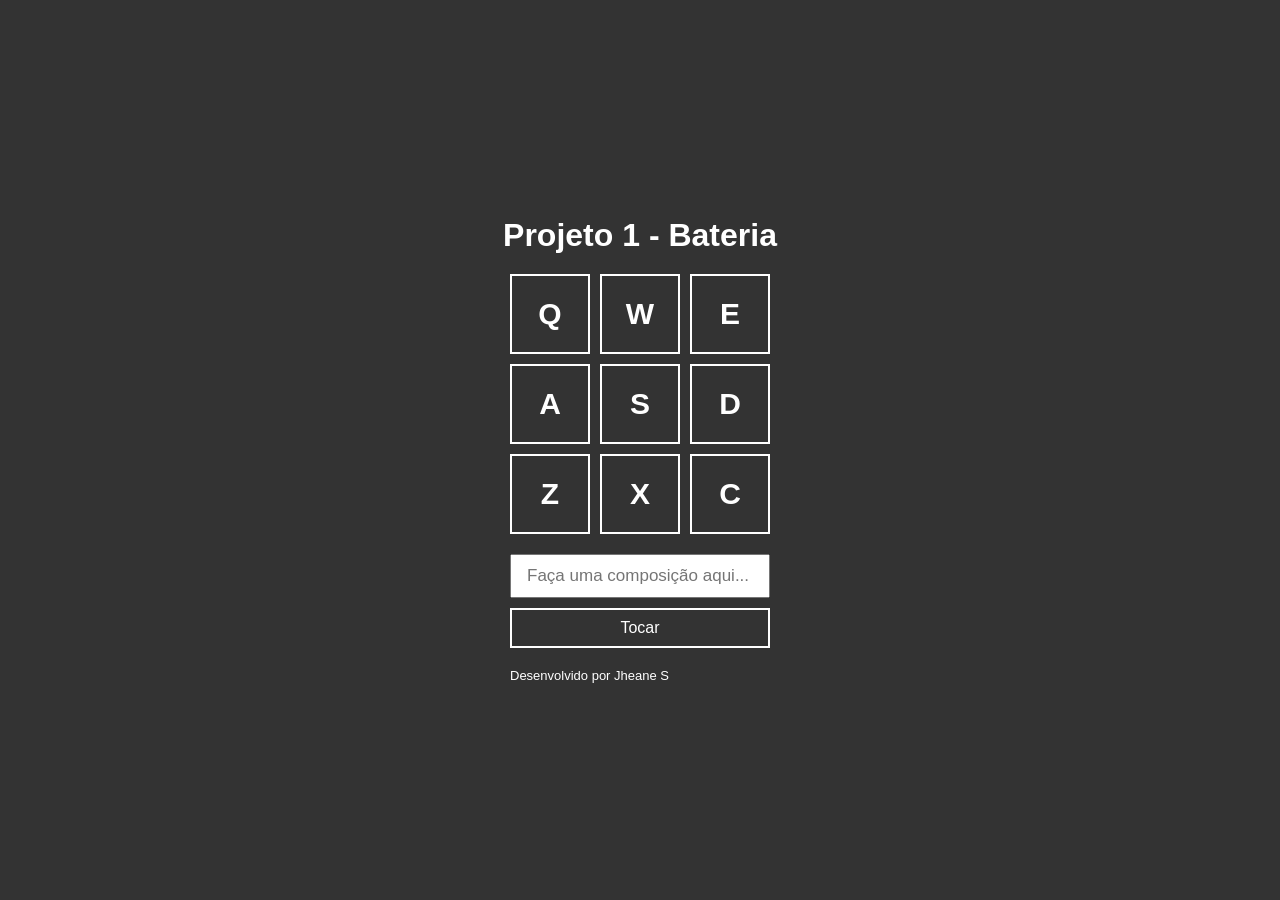
<file: Web/Desafio 7 projetos em 7 dias/Projeto 1 - Bateria/index.html>
<!DOCTYPE html>
<html lang="pt-BR">
<head>
  <meta charset="UTF-8">
  <meta http-equiv="X-UA-Compatible" content="IE=edge">
  <meta name="viewport" content="width=device-width, initial-scale=1.0">
  <link rel="stylesheet" href="style.css">
  <title>Projeto 1 - Bateria</title>
</head>
<body>
  <h1>Projeto 1 - Bateria</h1>
  <div class="keys">
    <div data-key="keyq" class="key">Q</div>
    <div data-key="keyw" class="key">W</div>
    <div data-key="keye" class="key">E</div>

    <div data-key="keya" class="key">A</div>
    <div data-key="keys" class="key">S</div>
    <div data-key="keyd" class="key">D</div>
    
    <div data-key="keyz" class="key">Z</div>
    <div data-key="keyx" class="key">X</div>
    <div data-key="keyc" class="key">C</div>
  </div>
  <div class="composer">
    <input type="text" id="input" placeholder="Faça uma composição aqui..."/>
    <button>Tocar</button>

    <footer>Desenvolvido por Jheane S</footer>

    <audio id="s_keyq" src="sounds/keyq.wav"></audio>
    <audio id="s_keyw" src="sounds/keyw.wav"></audio>
    <audio id="s_keye" src="sounds/keye.wav"></audio>
    <audio id="s_keya" src="sounds/keya.wav"></audio>
    <audio id="s_keys" src="sounds/keys.wav"></audio>
    <audio id="s_keyd" src="sounds/keyd.wav"></audio>
    <audio id="s_keyz" src="sounds/keyz.wav"></audio>
    <audio id="s_keyx" src="sounds/keyx.wav"></audio>
    <audio id="s_keyc" src="sounds/keyc.wav"></audio>
  </div>

  <script src="script.js"></script>
</body>
</html>
</file>
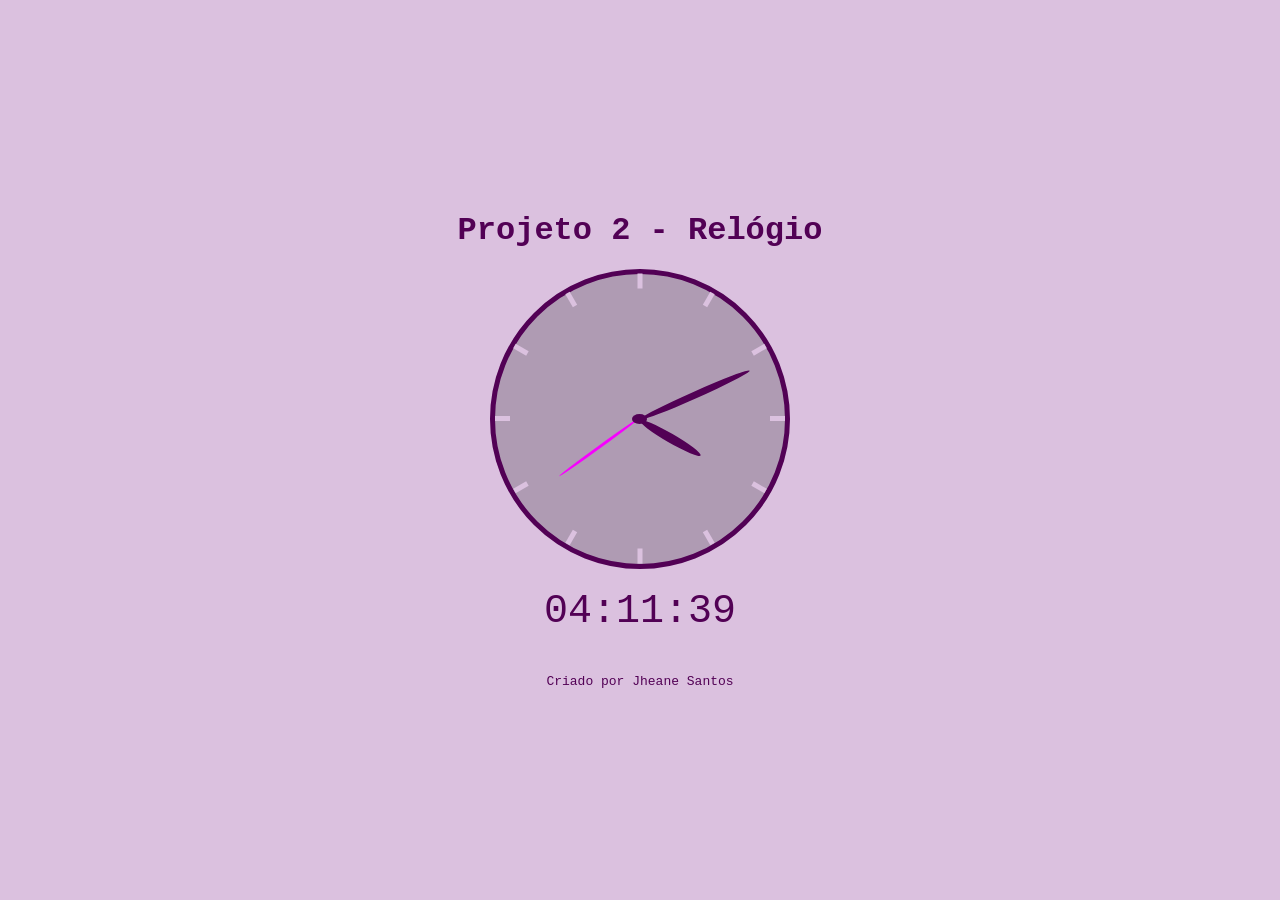
<file: Web/Desafio 7 projetos em 7 dias/Projeto 2 - Relógio/index.html>
<!DOCTYPE html>
<html lang="pt-BR">
<head>
  <meta charset="UTF-8">
  <meta http-equiv="X-UA-Compatible" content="IE=edge">
  <meta name="viewport" content="width=device-width, initial-scale=1.0">
  <link rel="stylesheet" href="style.css">
  <title>Projeto 2 - Relógio</title>
</head>
<body>
  <h1>Projeto 2 - Relógio</h1>
  
  <div class="relogio">
    <div class="riscos">
      <!--Traços das horas do relógio-->
      <div class="risco" style="transform: rotate(0deg)"><div class="ponto"></div></div>
      <div class="risco" style="transform: rotate(30deg)"><div class="ponto"></div></div>
      <div class="risco" style="transform: rotate(60deg)"><div class="ponto"></div></div>
      <div class="risco" style="transform: rotate(90deg)"><div class="ponto"></div></div>
      <div class="risco" style="transform: rotate(120deg)"><div class="ponto"></div></div>
      <div class="risco" style="transform: rotate(150deg)"><div class="ponto"></div></div>
      <div class="risco" style="transform: rotate(180deg)"><div class="ponto"></div></div>
      <div class="risco" style="transform: rotate(210deg)"><div class="ponto"></div></div>
      <div class="risco" style="transform: rotate(240deg)"><div class="ponto"></div></div>
      <div class="risco" style="transform: rotate(270deg)"><div class="ponto"></div></div>
      <div class="risco" style="transform: rotate(300deg)"><div class="ponto"></div></div>
      <div class="risco" style="transform: rotate(330deg)"><div class="ponto"></div></div>
    </div>
    <div class="ponteiros">
      <div class="p p_s"></div><!--segundos-->
      <div class="p p_m"></div><!--minutos-->
      <div class="p p_h"></div><!--horas-->
      <div class="encaixe"></div><!--bolinha de encaixe dos ponteiros-->
    </div>
  </div>
  <div class="digital">--:--:--</div><!--relógio digital-->
  <footer>Criado por Jheane Santos</footer>

  <script src=" script.js"></script>
</body>
</html>
</file>
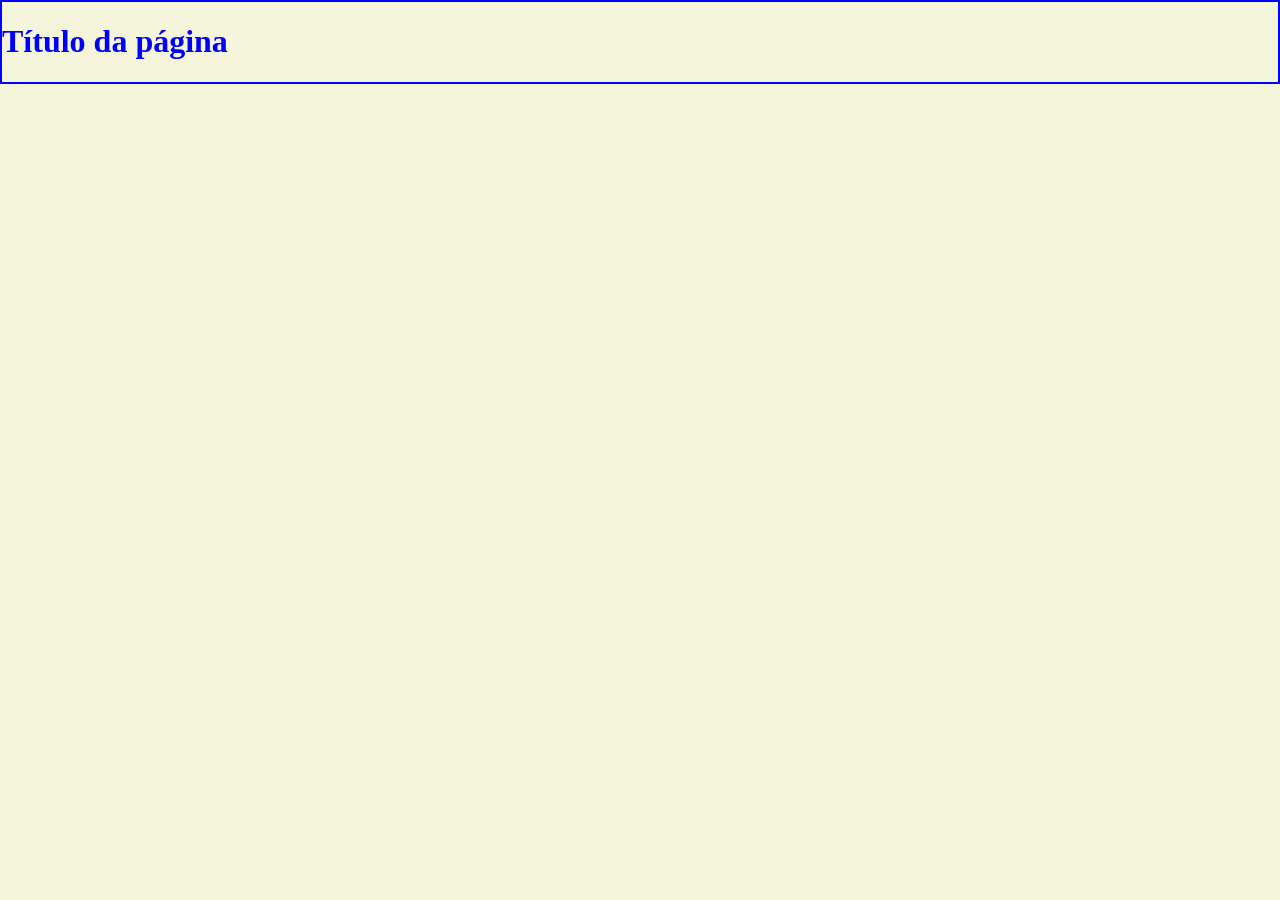
<file: Web/FrontEnd/HTML e CSS/index.html>
<!DOCTYPE html>
<html lang="pt-br">
  <head>
    <meta charset="UTF-8" />
    <meta name="viewport" content="width=device-width, initial-scale=1.0">
    <title>Página de teste</title> 
    <link rel="stylesheet" href="estilo.css" />
    <link href="https://fonts.googleapis.com/css2?family=Playwrite+AU+VIC+Guides&display=swap" rel="stylesheet">
    <link href="https://fonts.googleapis.com/css2?family=Playwrite+GB+J:ital,wght@0,100..400;1,100..400&display=swap" rel="stylesheet">
  <!--Tipos de valores para cores-->
  </head>
  <body>
    <h1>Título da página</h1>
  </body>
</html>
</file>
<file: Web/Desafio 7 projetos em 7 dias/Projeto 1 - Bateria/style.css>
* {
    margin: 0;
    padding: 0;
    box-sizing: border-box;
}
body {
    display: flex;
    min-height: 100vh;
    justify-content: center;
    align-items: center;
    flex-direction: column;
    background-color: #333;
    font-family: sans-serif, Arial, Helvetica;
}
h1 {
    color: #fff;
    margin-bottom: 20px;
}

.keys {
    display: grid;
    grid-template-columns: repeat(3, 1fr);
    gap: 10px;
}

.key {
    width: 80px;
    height: 80px;
    border: 2px solid #fff;
    color: #fff;
    display: flex;
    justify-content: center;
    align-items: center;
    font-size: 30px;
    font-weight: bold;
}

.key.active {
    border: 2px solid #ff0;
    color: #ff0;
}

.composer {
    width: 260px;
    margin-top: 20px;
}

.composer #input {
    width: 100%;
    outline: none;
    font-size: 17px;
    padding: 10px 15px;
}

.composer button {
    width: 100%;
    height: 40px;
    background: none;
    border: 2px solid #fff;
    color: #fff;
    font-size: 16px;
    margin-top: 10px;
    cursor: pointer;
}

.composer button:hover {
    background-color: rgba(0, 0, 0, 0.2);
}

footer {
    margin-top: 20px;
    color: #fff;
    font-size: 13px;
}
</file>
<file: Web/Desafio 7 projetos em 7 dias/Projeto 2 - Relógio/style.css>
*{
    margin: 0;
    padding: 0;
    box-sizing: border-box;
}

body{
    display: flex;
    min-height: 100vh;
    justify-content: center;
    align-items: center;
    flex-direction: column;
    background-color: #dbc1df;
    font-family: 'Courier New', Courier, monospace;
}

h1{
    color: #520155;
    margin-bottom: 20px;
}

.relogio{
    width: 300px;
    height: 300px;
    border: 5px solid #520155;
    border-radius: 50%;
    background-color: rgba(0, 0, 0, 0.2);
}

.riscos{
    width: 100%;
    height: 100%;
    padding-left: 50%;
    padding-top: 50%;
    margin-top: -3px;
}

.risco{
    width: 145px;
    height: 5px;
    position: absolute;
    transform-origin: left;
    display: flex;
    justify-content: flex-end;
}

.risco .ponto{
    width: 15px;
    height: 100%;
    background-color: #dbc1df;
}

.ponteiros{
    width: 100%;
    height: 100%;
    padding-left: 50%;
    padding-top: 50%;
    margin-top: -100%;
}

.p{
    transform-origin: left;
    transform: rotate(0deg);
    border-radius: 50%;
    position: absolute;
}

.p_s{
    width: 100px;
    height: 3px;
    background-color: #f700ff;
}

.p_m{
    width: 120px;
    height: 7px;
    background-color: #520155;
}

.p_h{
    width: 70px;
    height: 9px;
    background-color: #520155;
}

.encaixe{
    width: 15px;
    height: 10px;
    background-color: #520155;
    border-radius: 50%;
    position: absolute;
    margin-top: -2px;
    margin-left: -8px;
}

.digital{
    color: #520155;
    font-size: 40px;
    margin-top: 20px;
}

footer{
    margin-top: 40px;
    color: #520155;
    font-size: 13px;
}
</file>
<file: Web/FrontEnd/HTML e CSS/estilo.css>
body{
    margin: 0px;
    color: #0000ff;
    background-color: beige;
    /*As cores podem ser nominais (green, red, blue...), podem ser em hexadecimal (#000000, #ffffff, #ff0000...), e em rgb(rgb(0,30,254)). 
    Há outra também que é pouco utilizada, chamada hsl (hue, saturation, lightness), onde essa é definida inserindo hsl(%,%,%). 
    Também existe mais uma que é uma variável usada no CSS, que é pouco usada mas ainda é existente. Essa variável, invés de usarmos a cor novamente em um novo elemento, usamos o currentColor*/
    border: 2px solid currentColor;
}
</file>
